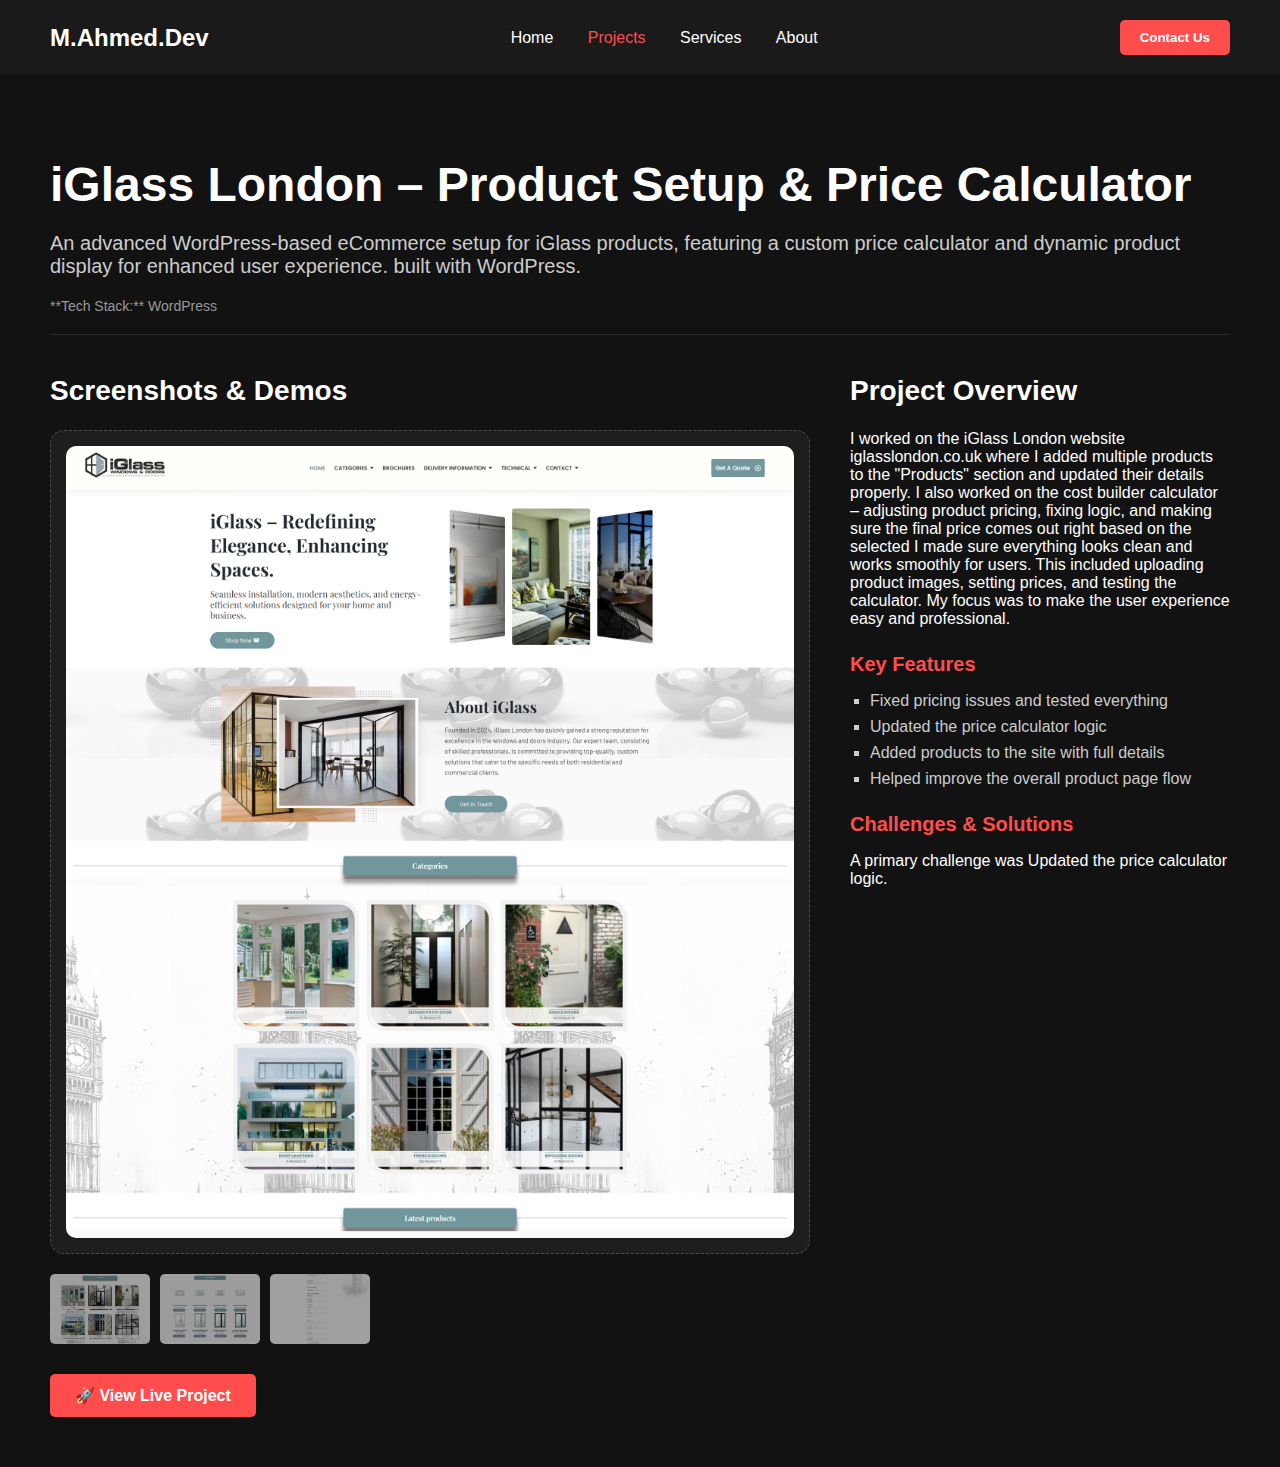
<file: Project1.html>
<!DOCTYPE html>
<html lang="en">
<head>
    <meta charset="UTF-8">
    <meta name="viewport" content="width=device-width, initial-scale=1.0">
    <title>Project View - [Project Name]</title>
    <style>
    /* --------------------------------
 * GLOBAL & THEME STYLES (Matching Portfolio)
 * --------------------------------
*/
body {
    background-color: #121212; /* Dark background */
    color: white; /* Light text */
    font-family: sans-serif;
    margin: 0;
    padding: 0;
}

h1, h2, h3 {
    color: white;
    font-weight: 700;
}

/* --------------------------------
 * HEADER STYLES (Copied from previous example)
 * --------------------------------
*/
.header {
    display: flex;
    justify-content: space-between;
    align-items: center;
    padding: 20px 50px;
    background-color: #1a1a1a; /* Slightly darker header */
}

.header .logo {
    color: white;
    font-weight: 800;
    text-decoration: none;
    font-size: 24px;
}

.nav-links a {
    color: white;
    text-decoration: none;
    margin: 0 15px;
    padding: 5px 0;
    transition: color 0.3s;
}

.nav-links .active,
.nav-links a:hover {
    color: #ff4d4d; /* Use a red/accent color for active/hover */
}

.contact-btn {
    background-color: #ff4d4d; /* Red button background */
    color: white;
    border: none;
    padding: 10px 20px;
    border-radius: 5px;
    cursor: pointer;
    font-weight: bold;
}


/* --------------------------------
 * PROJECT VIEW SPECIFIC STYLES
 * --------------------------------
*/
.project-container {
    padding: 50px;
    max-width: 1200px; /* Limit the width for better readability */
    margin: 0 auto;
}

.project-header {
    margin-bottom: 40px;
    border-bottom: 1px solid rgba(255, 255, 255, 0.1);
    padding-bottom: 20px;
}

.project-title {
    font-size: 48px;
    margin-bottom: 5px;
}

.project-tagline {
    font-size: 20px;
    color: #cccccc;
}

.project-meta span {
    display: block;
    font-size: 14px;
    color: #999999;
    margin-top: 5px;
}

/* --- Content Grid Layout --- */
.project-content-grid {
    display: grid;
    grid-template-columns: 2fr 1fr; /* Image/Gallery is 2 parts, Details is 1 part */
    gap: 40px;
}

/* --- Gallery/Image Styles --- */
.project-gallery h2 {
    font-size: 28px;
    margin-top: 0;
}

.main-image-wrapper {
    /* Using the card styling for the main image wrapper */
    background: rgba(255, 255, 255, 0.05);
    border: 1px dashed rgba(255, 255, 255, 0.2);
    border-radius: 14px;
    padding: 15px;
    margin-bottom: 20px;
}

.main-screenshot {
    width: 100%;
    height: auto;
    display: block;
    border-radius: 10px;
}

.thumbnail-gallery {
    display: flex;
    gap: 10px;
    margin-bottom: 30px;
}

.thumbnail-gallery img {
    width: 100px;
    height: 70px;
    object-fit: cover;
    border-radius: 5px;
    cursor: pointer;
    opacity: 0.6;
    transition: opacity 0.3s;
}

.thumbnail-gallery img:hover {
    opacity: 1;
}

/* --- Detail Section Styles --- */
.project-details h2 {
    font-size: 28px;
    margin-top: 0;
}

.project-details h3 {
    font-size: 20px;
    margin-top: 25px;
    margin-bottom: 10px;
    color: #ff4d4d; /* Use the accent color for sub-headings */
}

.project-details ul {
    list-style-type: square;
    padding-left: 20px;
}

.project-details li {
    margin-bottom: 8px;
    color: #cccccc;
}


/* --- Button Styles --- */
.action-buttons {
    display: flex;
    gap: 20px;
    margin-top: 20px;
}

.live-link-btn, .github-link-btn {
    text-decoration: none;
    padding: 12px 25px;
    border-radius: 5px;
    font-weight: bold;
    transition: background-color 0.3s;
    text-align: center;
}

.live-link-btn {
    background-color: #ff4d4d; /* Primary accent color */
    color: white;
}

.live-link-btn:hover {
    background-color: #e63939;
}

.github-link-btn {
    background-color: rgba(255, 255, 255, 0.05); /* Same as your card background */
    border: 1px solid rgba(255, 255, 255, 0.2);
    color: white;
}

.github-link-btn:hover {
    background-color: rgba(255, 255, 255, 0.1);
}

/* --- Responsive Adjustments --- */
@media (max-width: 900px) {
    .project-content-grid {
        grid-template-columns: 1fr; /* Stack content columns on smaller screens */
    }

    .header, .project-container {
        padding: 20px;
    }
}
    </style>
</head>
<body>

    <header class="header">
        <a href="#" class="logo">M.Ahmed.Dev</a>
        <nav class="nav-links">
            <a href="index2.html#home">Home</a>
            <a href="index2.html#projects" class="active">Projects</a>
            <a href="index2.html#services">Services</a>
            <a href="index2.html#about">About</a>
        </nav>
        <button class="contact-btn" onclick="window.location.href='index2.html#contact';">
  Contact Us
</button>

    </header>

    <main class="project-container">

        <div class="project-header">
            <h1 class="project-title">iGlass London – Product Setup & Price Calculator</h1>
            <p class="project-tagline">An advanced WordPress-based eCommerce setup for iGlass products, featuring a custom price calculator and dynamic product display for enhanced user experience. built with WordPress.</p>
            <div class="project-meta">
                <span>**Tech Stack:** WordPress</span>
            </div>
        </div>

        <div class="project-content-grid">
            
            <section class="project-gallery">
                <h2>Screenshots & Demos</h2>
                <div class="main-image-wrapper">
                    <img src="images/screencapture-iglasslondon-co-uk-2025-08-13-16_37_54.png" alt="Project Main View" class="main-screenshot">
                </div>
                
                <div class="thumbnail-gallery">
                    <img src="images/screencapture-iglasslondon-co-uk-2025-10-10-05_16_05 (1).png" alt="Thumbnail 1">
                    <img src="images/screencapture-iglasslondon-co-uk-2025-10-10-05_16_05.png" alt="Thumbnail 2">
                    <img src="images/screencapture-iglasslondon-co-uk-product-offset-chartwell-green-french-doors-made-to-measure-2025-10-10-05_20_12.png" alt="Thumbnail 3">
                </div>

                <div class="action-buttons">
                    <a href="https://iglasslondon.co.uk/" class="live-link-btn">🚀 View Live Project</a>
                    <!-- <a href="#" class="github-link-btn">🛠️ GitHub Repo (Private)</a> -->
                </div>
            </section>

            <section class="project-details">
                <h2>Project Overview</h2>
                <p>
                   I worked on the iGlass London website iglasslondon.co.uk where I added multiple products to the "Products" section and updated their details properly. I also worked on the cost builder calculator – adjusting product pricing, fixing logic, and making sure the final price comes out right based on the selected I made sure everything looks clean and works smoothly for users. This included uploading product images, setting prices, and testing the calculator. My focus was to make the user experience easy and professional.
                </p>
                
                <h3>Key Features</h3>
                <ul>
                    <li>Fixed pricing issues and tested everything</li>
                    <li>Updated the price calculator logic</li>
                    <li>Added products to the site with full details</li>
                    <li>Helped improve the overall product page flow</li>
                </ul>

                <h3>Challenges & Solutions</h3>
                <p>
                    A primary challenge was Updated the price calculator logic.
                </p>
            </section>
        </div>

    </main>
      <script>
    // Select main image and all thumbnails
    const mainImage = document.querySelector('.main-screenshot');
    const thumbnails = document.querySelectorAll('.thumbnail-gallery img');

    thumbnails.forEach(thumbnail => {
        thumbnail.addEventListener('click', () => {
            // Change the main image src to the clicked thumbnail's src
            mainImage.src = thumbnail.src;

            // Optional: add active style to show which one is selected
            thumbnails.forEach(img => img.style.opacity = '0.6');
            thumbnail.style.opacity = '1';
        });
    });
</script>
</body>
</html>
</file>
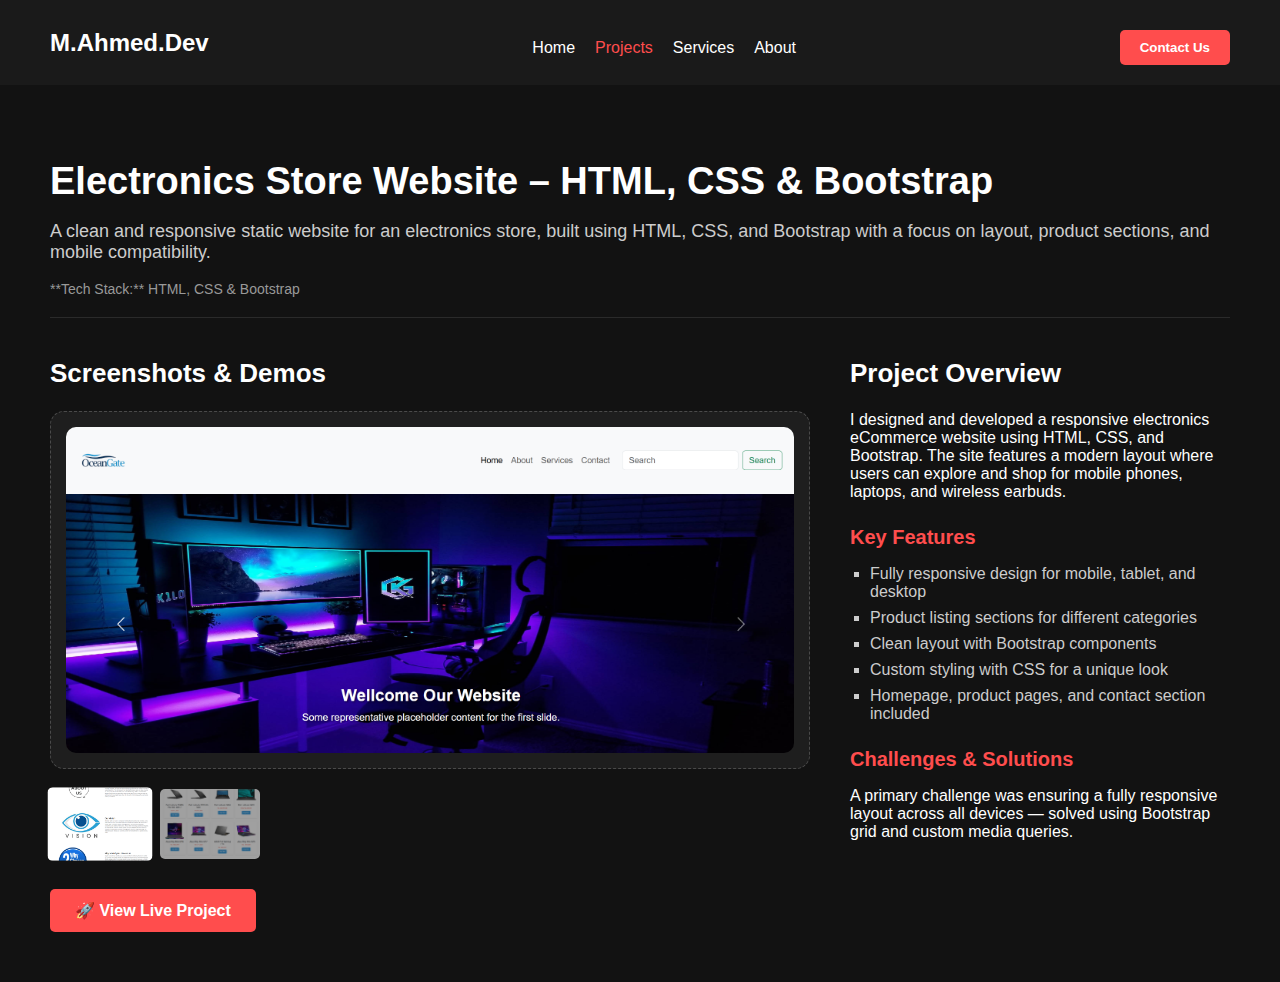
<file: project3.html>
<!DOCTYPE html>
<html lang="en">
<head>
  <meta charset="UTF-8" />
  <meta name="viewport" content="width=device-width, initial-scale=1.0" />
  <title>Project View - Electronics Store Website</title>
  <style>
    /* --------------------------------
     * GLOBAL STYLES
     * -------------------------------- */
    body {
      background-color: #121212;
      color: white;
      font-family: sans-serif;
      margin: 0;
      padding: 0;
    }

    h1,
    h2,
    h3 {
      color: white;
      font-weight: 700;
    }

    /* --------------------------------
     * HEADER
     * -------------------------------- */
    .header {
      display: flex;
      justify-content: space-between;
      align-items: center;
      padding: 20px 50px;
      background-color: #1a1a1a;
      flex-wrap: wrap;
    }

    .header .logo {
      color: white;
      font-weight: 800;
      text-decoration: none;
      font-size: 24px;
    }

    .nav-links {
      display: flex;
      flex-wrap: wrap;
      justify-content: center;
      align-items: center;
      margin-top: 10px;
    }

    .nav-links a {
      color: white;
      text-decoration: none;
      margin: 0 10px;
      padding: 5px 0;
      transition: color 0.3s;
      font-size: 16px;
    }

    .nav-links .active,
    .nav-links a:hover {
      color: #ff4d4d;
    }

    .contact-btn {
      background-color: #ff4d4d;
      color: white;
      border: none;
      padding: 10px 20px;
      border-radius: 5px;
      cursor: pointer;
      font-weight: bold;
      margin-top: 10px;
    }

    /* --------------------------------
     * PROJECT VIEW STYLES
     * -------------------------------- */
    .project-container {
      padding: 50px;
      max-width: 1200px;
      margin: 0 auto;
    }

    .project-header {
      margin-bottom: 40px;
      border-bottom: 1px solid rgba(255, 255, 255, 0.1);
      padding-bottom: 20px;
    }

    .project-title {
      font-size: 38px;
      margin-bottom: 5px;
    }

    .project-tagline {
      font-size: 18px;
      color: #cccccc;
    }

    .project-meta span {
      display: block;
      font-size: 14px;
      color: #999999;
      margin-top: 5px;
    }

    /* --- Content Grid Layout --- */
    .project-content-grid {
      display: grid;
      grid-template-columns: 2fr 1fr;
      gap: 40px;
    }

    /* --- Gallery/Image Styles --- */
    .project-gallery h2 {
      font-size: 26px;
      margin-top: 0;
    }

    .main-image-wrapper {
      background: rgba(255, 255, 255, 0.05);
      border: 1px dashed rgba(255, 255, 255, 0.2);
      border-radius: 14px;
      padding: 15px;
      margin-bottom: 20px;
    }

    .main-screenshot {
      width: 100%;
      height: auto;
      display: block;
      border-radius: 10px;
      transition: opacity 0.3s ease;
    }

    .thumbnail-gallery {
      display: flex;
      gap: 10px;
      margin-bottom: 30px;
      flex-wrap: wrap;
    }

    .thumbnail-gallery img {
      width: 100px;
      height: 70px;
      object-fit: cover;
      border-radius: 5px;
      cursor: pointer;
      opacity: 0.6;
      transition: opacity 0.3s, transform 0.2s;
    }

    .thumbnail-gallery img.active {
      opacity: 1;
      transform: scale(1.05);
    }

    /* --- Detail Section Styles --- */
    .project-details h2 {
      font-size: 26px;
      margin-top: 0;
    }

    .project-details h3 {
      font-size: 20px;
      margin-top: 25px;
      margin-bottom: 10px;
      color: #ff4d4d;
    }

    .project-details ul {
      list-style-type: square;
      padding-left: 20px;
    }

    .project-details li {
      margin-bottom: 8px;
      color: #cccccc;
    }

    /* --- Button Styles --- */
    .action-buttons {
      display: flex;
      gap: 20px;
      flex-wrap: wrap;
      margin-top: 20px;
    }

    .live-link-btn,
    .github-link-btn {
      text-decoration: none;
      padding: 12px 25px;
      border-radius: 5px;
      font-weight: bold;
      transition: background-color 0.3s;
      text-align: center;
    }

    .live-link-btn {
      background-color: #ff4d4d;
      color: white;
    }

    .live-link-btn:hover {
      background-color: #e63939;
    }

    .github-link-btn {
      background-color: rgba(255, 255, 255, 0.05);
      border: 1px solid rgba(255, 255, 255, 0.2);
      color: white;
    }

    .github-link-btn:hover {
      background-color: rgba(255, 255, 255, 0.1);
    }

    /* --------------------------------
     * RESPONSIVE DESIGN
     * -------------------------------- */
    @media (max-width: 1024px) {
      .project-content-grid {
        grid-template-columns: 1fr;
        gap: 30px;
      }

      .project-title {
        font-size: 32px;
      }

      .project-tagline {
        font-size: 17px;
      }

      .header {
        padding: 15px 20px;
      }

      .contact-btn {
        margin-top: 10px;
      }
    }

    @media (max-width: 768px) {
      .project-container {
        padding: 25px;
      }

      .main-image-wrapper {
        padding: 10px;
      }

      .thumbnail-gallery img {
        width: 85px;
        height: 60px;
      }

      .nav-links a {
        font-size: 15px;
        margin: 5px;
      }

      .project-title {
        font-size: 28px;
      }
    }

    @media (max-width: 480px) {
      .header {
        flex-direction: column;
        align-items: flex-start;
      }

      .nav-links {
        flex-direction: column;
        align-items: flex-start;
      }

      .thumbnail-gallery {
        justify-content: center;
      }

      .thumbnail-gallery img {
        width: 80px;
        height: 55px;
      }

      .live-link-btn {
        width: 100%;
        text-align: center;
      }
    }
  </style>
</head>
<body>
  <header class="header">
    <a href="#" class="logo">M.Ahmed.Dev</a>
    <nav class="nav-links">
      <a href="index.html#home">Home</a>
      <a href="index.html#projects" class="active">Projects</a>
      <a href="index.html#services">Services</a>
      <a href="index.html#about">About</a>
    </nav>
        <button class="contact-btn" onclick="window.location.href='index2.html#contact';">
  Contact Us
</button>
  </header>

  <main class="project-container">
    <div class="project-header">
      <h1 class="project-title">Electronics Store Website – HTML, CSS & Bootstrap</h1>
      <p class="project-tagline">
        A clean and responsive static website for an electronics store, built
        using HTML, CSS, and Bootstrap with a focus on layout, product sections,
        and mobile compatibility.
      </p>
      <div class="project-meta">
        <span>**Tech Stack:** HTML, CSS & Bootstrap</span>
      </div>
    </div>

    <div class="project-content-grid">
      <section class="project-gallery">
        <h2>Screenshots & Demos</h2>
        <div class="main-image-wrapper">
          <img
            src="images/Screenshot 2025-07-16 134849.png"
            alt="Project Main View"
            class="main-screenshot"
          />
        </div>

        <div class="thumbnail-gallery">
          <img
            src="images/Screenshot 2025-07-16 004808.png"
            alt="Thumbnail 1"
            class="active"
          />
          <img
            src="images/Screenshot 2025-07-16 134140.png"
            alt="Thumbnail 2"
          />
          <!-- <img
            src="images/screencapture-iglasslondon-co-uk-product-offset-chartwell-green-french-doors-made-to-measure-2025-10-10-05_20_12.png"
            alt="Thumbnail 3"
          /> -->
        </div>

        <div class="action-buttons">
          <a href="" class="live-link-btn"
            >🚀 View Live Project</a
          >
        </div>
      </section>

      <section class="project-details">
        <h2>Project Overview</h2>
        <p>
          I designed and developed a responsive electronics eCommerce website
          using HTML, CSS, and Bootstrap. The site features a modern layout
          where users can explore and shop for mobile phones, laptops, and
          wireless earbuds.
        </p>

        <h3>Key Features</h3>
        <ul>
          <li>Fully responsive design for mobile, tablet, and desktop</li>
          <li>Product listing sections for different categories</li>
          <li>Clean layout with Bootstrap components</li>
          <li>Custom styling with CSS for a unique look</li>
          <li>Homepage, product pages, and contact section included</li>
        </ul>

        <h3>Challenges & Solutions</h3>
        <p>
          A primary challenge was ensuring a fully responsive layout across all
          devices — solved using Bootstrap grid and custom media queries.
        </p>
      </section>
    </div>
  </main>

  <script>
    const mainImage = document.querySelector(".main-screenshot");
    const thumbnails = document.querySelectorAll(".thumbnail-gallery img");

    thumbnails.forEach((thumbnail) => {
      thumbnail.addEventListener("click", () => {
        mainImage.style.opacity = "0";
        setTimeout(() => {
          mainImage.src = thumbnail.src;
          mainImage.style.opacity = "1";
        }, 200);

        thumbnails.forEach((img) => img.classList.remove("active"));
        thumbnail.classList.add("active");
      });
    });
  </script>
</body>
</html>
</file>
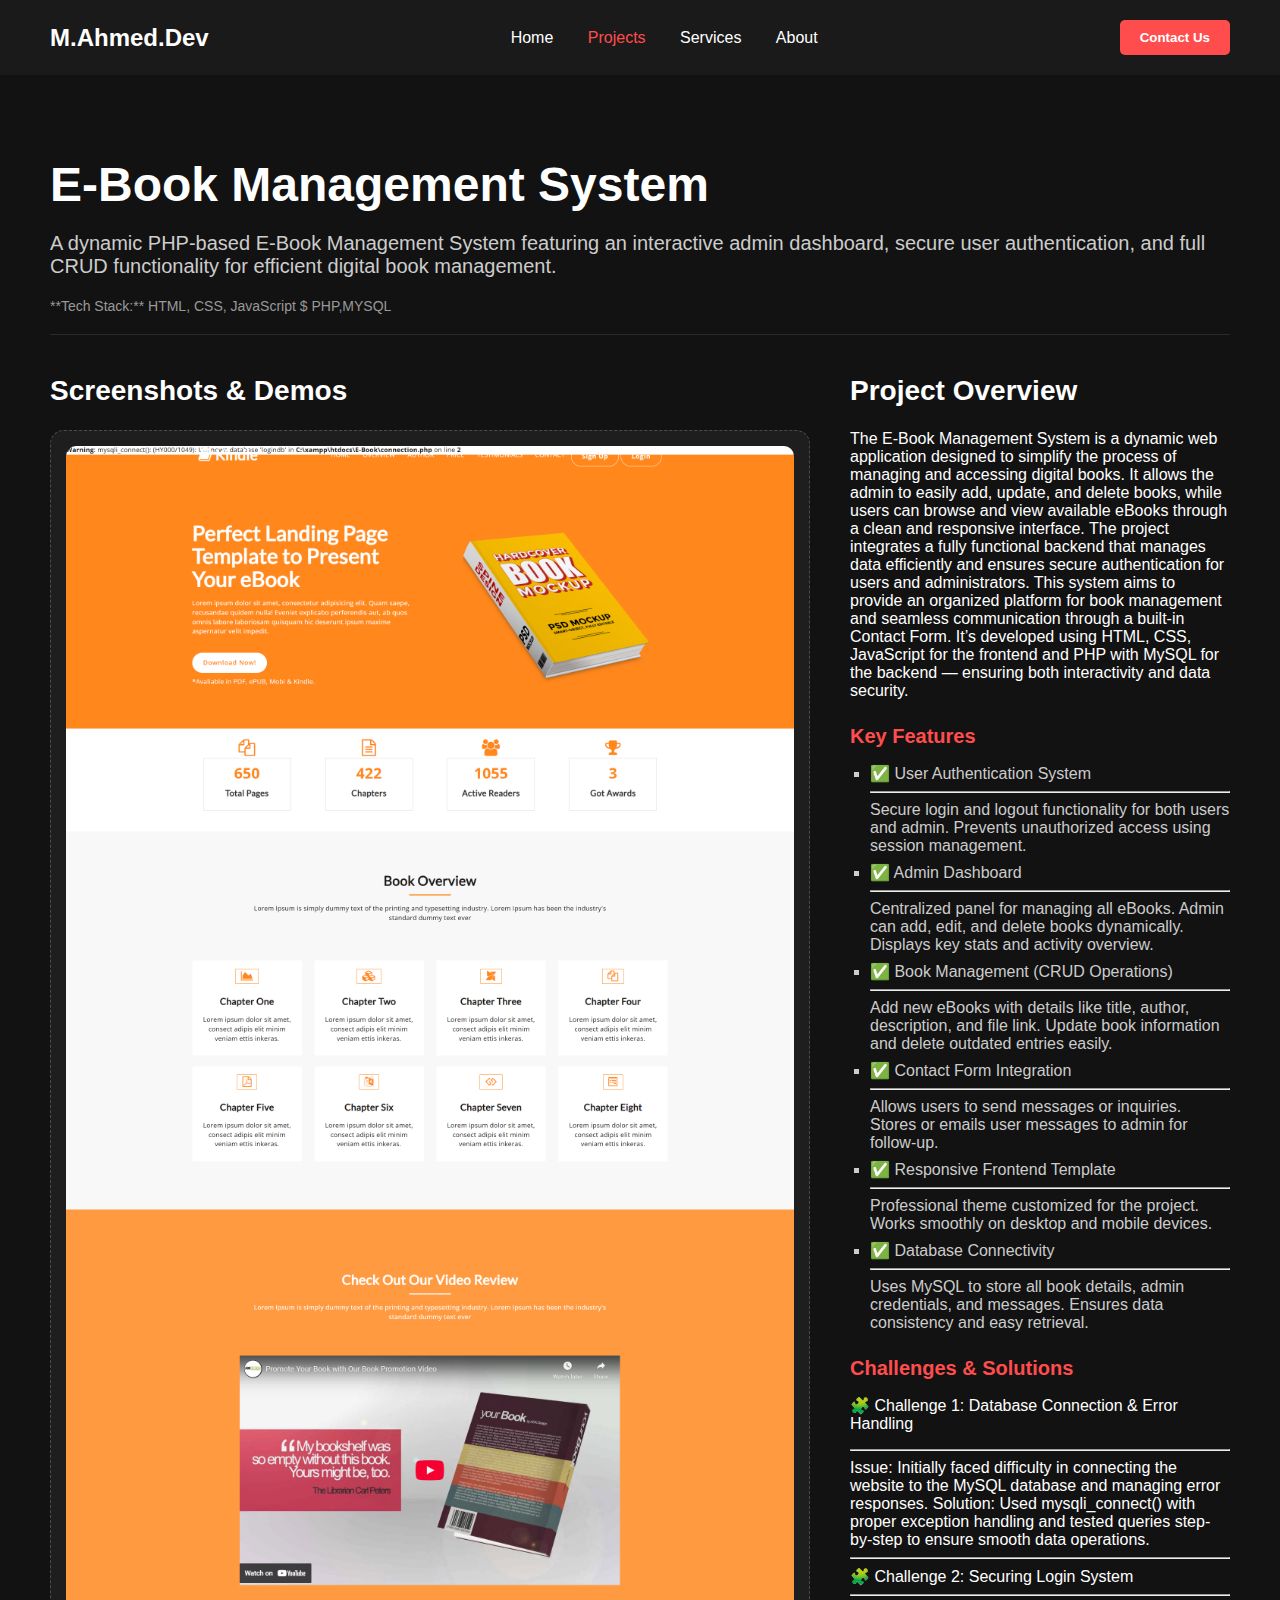
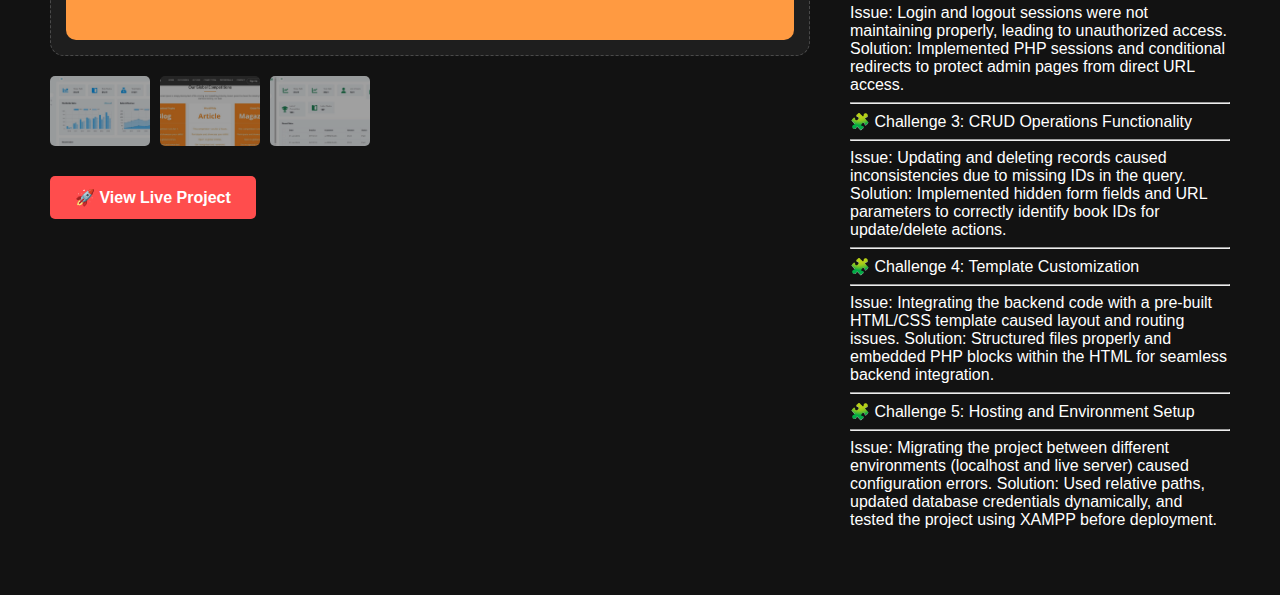
<file: project4.html>
<!DOCTYPE html>
<html lang="en">
<head>
    <meta charset="UTF-8">
    <meta name="viewport" content="width=device-width, initial-scale=1.0">
    <title>Project View - [Project Name]</title>
    <style>
    /* --------------------------------
 * GLOBAL & THEME STYLES (Matching Portfolio)
 * --------------------------------
*/
body {
    background-color: #121212; /* Dark background */
    color: white; /* Light text */
    font-family: sans-serif;
    margin: 0;
    padding: 0;
}

h1, h2, h3 {
    color: white;
    font-weight: 700;
}

/* --------------------------------
 * HEADER STYLES (Copied from previous example)
 * --------------------------------
*/
.header {
    display: flex;
    justify-content: space-between;
    align-items: center;
    padding: 20px 50px;
    background-color: #1a1a1a; /* Slightly darker header */
}

.header .logo {
    color: white;
    font-weight: 800;
    text-decoration: none;
    font-size: 24px;
}

.nav-links a {
    color: white;
    text-decoration: none;
    margin: 0 15px;
    padding: 5px 0;
    transition: color 0.3s;
}

.nav-links .active,
.nav-links a:hover {
    color: #ff4d4d; /* Use a red/accent color for active/hover */
}

.contact-btn {
    background-color: #ff4d4d; /* Red button background */
    color: white;
    border: none;
    padding: 10px 20px;
    border-radius: 5px;
    cursor: pointer;
    font-weight: bold;
}


/* --------------------------------
 * PROJECT VIEW SPECIFIC STYLES
 * --------------------------------
*/
.project-container {
    padding: 50px;
    max-width: 1200px; /* Limit the width for better readability */
    margin: 0 auto;
}

.project-header {
    margin-bottom: 40px;
    border-bottom: 1px solid rgba(255, 255, 255, 0.1);
    padding-bottom: 20px;
}

.project-title {
    font-size: 48px;
    margin-bottom: 5px;
}

.project-tagline {
    font-size: 20px;
    color: #cccccc;
}

.project-meta span {
    display: block;
    font-size: 14px;
    color: #999999;
    margin-top: 5px;
}

/* --- Content Grid Layout --- */
.project-content-grid {
    display: grid;
    grid-template-columns: 2fr 1fr; /* Image/Gallery is 2 parts, Details is 1 part */
    gap: 40px;
}

/* --- Gallery/Image Styles --- */
.project-gallery h2 {
    font-size: 28px;
    margin-top: 0;
}

.main-image-wrapper {
    /* Using the card styling for the main image wrapper */
    background: rgba(255, 255, 255, 0.05);
    border: 1px dashed rgba(255, 255, 255, 0.2);
    border-radius: 14px;
    padding: 15px;
    margin-bottom: 20px;
}

.main-screenshot {
    width: 100%;
    height: auto;
    display: block;
    border-radius: 10px;
}

.thumbnail-gallery {
    display: flex;
    gap: 10px;
    margin-bottom: 30px;
}

.thumbnail-gallery img {
    width: 100px;
    height: 70px;
    object-fit: cover;
    border-radius: 5px;
    cursor: pointer;
    opacity: 0.6;
    transition: opacity 0.3s;
}

.thumbnail-gallery img:hover {
    opacity: 1;
}

/* --- Detail Section Styles --- */
.project-details h2 {
    font-size: 28px;
    margin-top: 0;
}

.project-details h3 {
    font-size: 20px;
    margin-top: 25px;
    margin-bottom: 10px;
    color: #ff4d4d; /* Use the accent color for sub-headings */
}

.project-details ul {
    list-style-type: square;
    padding-left: 20px;
}

.project-details li {
    margin-bottom: 8px;
    color: #cccccc;
}


/* --- Button Styles --- */
.action-buttons {
    display: flex;
    gap: 20px;
    margin-top: 20px;
}

.live-link-btn, .github-link-btn {
    text-decoration: none;
    padding: 12px 25px;
    border-radius: 5px;
    font-weight: bold;
    transition: background-color 0.3s;
    text-align: center;
}

.live-link-btn {
    background-color: #ff4d4d; /* Primary accent color */
    color: white;
}

.live-link-btn:hover {
    background-color: #e63939;
}

.github-link-btn {
    background-color: rgba(255, 255, 255, 0.05); /* Same as your card background */
    border: 1px solid rgba(255, 255, 255, 0.2);
    color: white;
}

.github-link-btn:hover {
    background-color: rgba(255, 255, 255, 0.1);
}

/* --- Responsive Adjustments --- */
@media (max-width: 900px) {
    .project-content-grid {
        grid-template-columns: 1fr; /* Stack content columns on smaller screens */
    }

    .header, .project-container {
        padding: 20px;
    }
}
    </style>
</head>
<body>

    <header class="header">
        <a href="#" class="logo">M.Ahmed.Dev</a>
        <nav class="nav-links">
            <a href="index2.html#home">Home</a>
            <a href="index2.html#projects" class="active">Projects</a>
            <a href="index2.html#services">Services</a>
            <a href="index2.html#about">About</a>
        </nav>
            <button class="contact-btn" onclick="window.location.href='index2.html#contact';">
  Contact Us
</button>
    </header>

    <main class="project-container">

        <div class="project-header">
            <h1 class="project-title">E-Book Management System</h1>
            <p class="project-tagline">A dynamic PHP-based E-Book Management System featuring an interactive admin dashboard, secure user authentication, and full CRUD functionality for efficient digital book management.</p>
            <div class="project-meta">
                <span>**Tech Stack:** HTML, CSS, JavaScript $ PHP,MYSQL</span>
            </div>
        </div>

        <div class="project-content-grid">
            
            <section class="project-gallery">
                <h2>Screenshots & Demos</h2>
                <div class="main-image-wrapper">
                    <img src="images/screencapture-localhost-E-book-2025-08-13-17_19_55.png" alt="Project Main View" class="main-screenshot">
                </div>
                
                <div class="thumbnail-gallery">
                    <img src="images/45c26cd2-42ce-49e4-913a-ccd08b6a1f65.jpeg" alt="Thumbnail 1">
                    <img src="images/21e07b0f-fec1-4e84-98cc-ebe86eb483b3.jpeg" alt="Thumbnail 2">
                    <img src="images/7f9d4ca3-731c-4542-a700-db0a438bace1.jpeg" alt="Thumbnail 3">
                </div>

                <div class="action-buttons">
                    <a href="" class="live-link-btn">🚀 View Live Project</a>
                    <!-- <a href="#" class="github-link-btn">🛠️ GitHub Repo (Private)</a> -->
                </div>
            </section>

            <section class="project-details">
                <h2>Project Overview</h2>
                <p>
                   The E-Book Management System is a dynamic web application designed to simplify the process of managing and accessing digital books.
It allows the admin to easily add, update, and delete books, while users can browse and view available eBooks through a clean and responsive interface.
The project integrates a fully functional backend that manages data efficiently and ensures secure authentication for users and administrators.

This system aims to provide an organized platform for book management and seamless communication through a built-in Contact Form.
It’s developed using HTML, CSS, JavaScript for the frontend and PHP with MySQL for the backend — ensuring both interactivity and data security.
                </p>
                
                <h3>Key Features</h3>
                <ul>
                    <li>✅ User Authentication System
                        <br><hr>

Secure login and logout functionality for both users and admin.

Prevents unauthorized access using session management.</li>
                    <li>✅ Admin Dashboard
                        <br><hr>

Centralized panel for managing all eBooks.

Admin can add, edit, and delete books dynamically.

Displays key stats and activity overview.</li>

<li>✅ Book Management (CRUD Operations)
                        <br><hr>

Add new eBooks with details like title, author, description, and file link.

Update book information and delete outdated entries easily.</li>

<li>✅ Contact Form Integration
                        <br><hr>

Allows users to send messages or inquiries.

Stores or emails user messages to admin for follow-up.</li>

<li>✅ Responsive Frontend Template
                        <br><hr>

Professional theme customized for the project.

Works smoothly on desktop and mobile devices.</li>


<li>✅ Database Connectivity
                        <br><hr>

Uses MySQL to store all book details, admin credentials, and messages.

Ensures data consistency and easy retrieval.</li>


                </ul>

                <h3>Challenges & Solutions</h3>
                <p>
                   🧩 Challenge 1: Database Connection & Error Handling
                   <br><hr>

Issue: Initially faced difficulty in connecting the website to the MySQL database and managing error responses.

Solution: Used mysqli_connect() with proper exception handling and tested queries step-by-step to ensure smooth data operations.
<br>
<hr>
🧩 Challenge 2: Securing Login System
<br><hr>

Issue: Login and logout sessions were not maintaining properly, leading to unauthorized access.

Solution: Implemented PHP sessions and conditional redirects to protect admin pages from direct URL access.
<br>
<hr>
🧩 Challenge 3: CRUD Operations Functionality
<br><hr>

Issue: Updating and deleting records caused inconsistencies due to missing IDs in the query.

Solution: Implemented hidden form fields and URL parameters to correctly identify book IDs for update/delete actions.
<br>
<hr>
🧩 Challenge 4: Template Customization
<br><hr>

Issue: Integrating the backend code with a pre-built HTML/CSS template caused layout and routing issues.

Solution: Structured files properly and embedded PHP blocks within the HTML for seamless backend integration.
<br>
<hr>
🧩 Challenge 5: Hosting and Environment Setup
<br><hr>

Issue: Migrating the project between different environments (localhost and live server) caused configuration errors.

Solution: Used relative paths, updated database credentials dynamically, and tested the project using XAMPP before deployment.
                </p>
            </section>
        </div>

    </main>
      <script>
    // Select main image and all thumbnails
    const mainImage = document.querySelector('.main-screenshot');
    const thumbnails = document.querySelectorAll('.thumbnail-gallery img');

    thumbnails.forEach(thumbnail => {
        thumbnail.addEventListener('click', () => {
            // Change the main image src to the clicked thumbnail's src
            mainImage.src = thumbnail.src;

            // Optional: add active style to show which one is selected
            thumbnails.forEach(img => img.style.opacity = '0.6');
            thumbnail.style.opacity = '1';
        });
    });
</script>
</body>
</html>
</file>
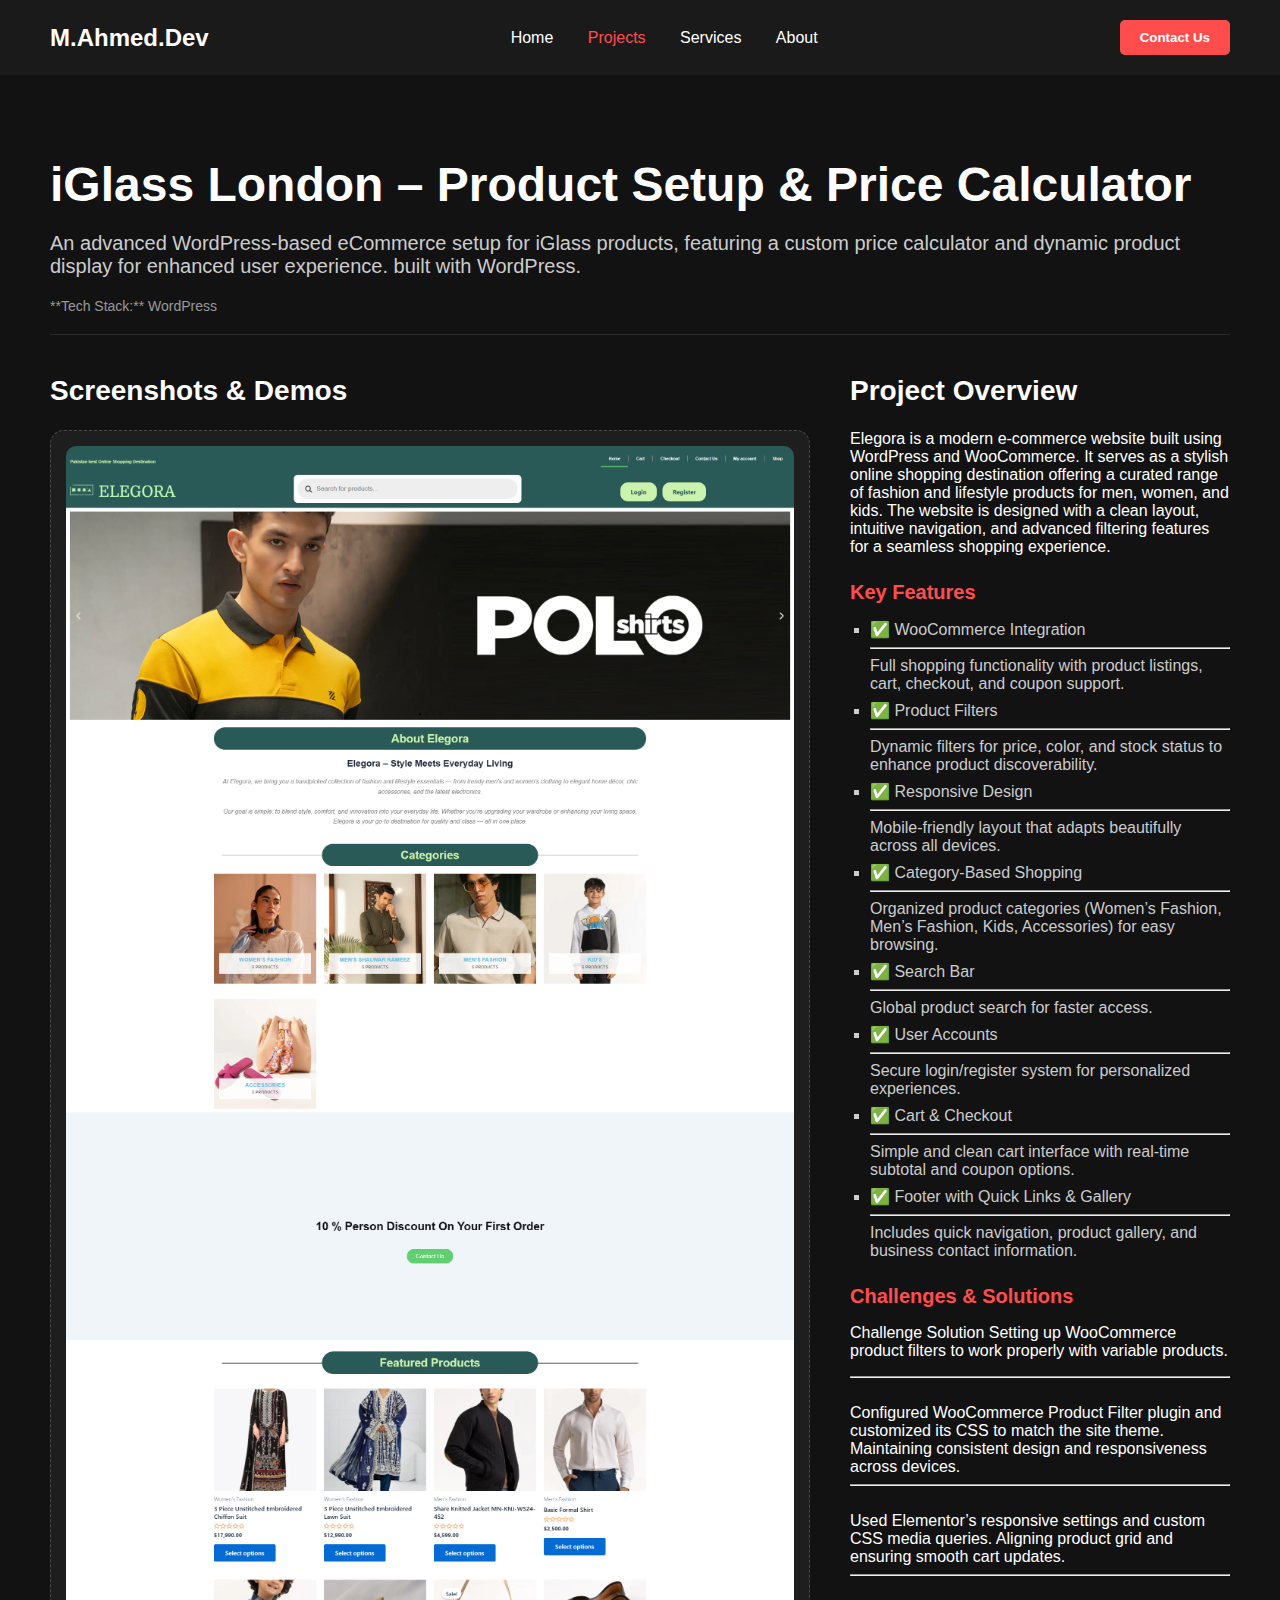
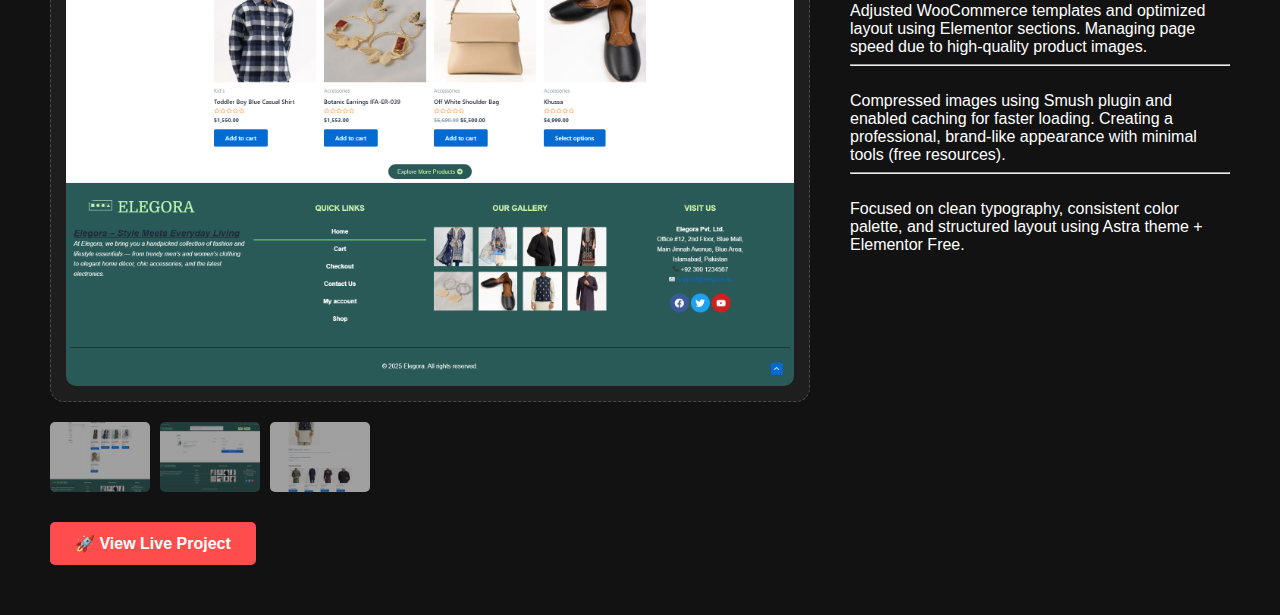
<file: project5.html>
<!DOCTYPE html>
<html lang="en">
<head>
    <meta charset="UTF-8">
    <meta name="viewport" content="width=device-width, initial-scale=1.0">
    <title>Project View - [Project Name]</title>
    <style>
    /* --------------------------------
 * GLOBAL & THEME STYLES (Matching Portfolio)
 * --------------------------------
*/
body {
    background-color: #121212; /* Dark background */
    color: white; /* Light text */
    font-family: sans-serif;
    margin: 0;
    padding: 0;
}

h1, h2, h3 {
    color: white;
    font-weight: 700;
}

/* --------------------------------
 * HEADER STYLES (Copied from previous example)
 * --------------------------------
*/
.header {
    display: flex;
    justify-content: space-between;
    align-items: center;
    padding: 20px 50px;
    background-color: #1a1a1a; /* Slightly darker header */
}

.header .logo {
    color: white;
    font-weight: 800;
    text-decoration: none;
    font-size: 24px;
}

.nav-links a {
    color: white;
    text-decoration: none;
    margin: 0 15px;
    padding: 5px 0;
    transition: color 0.3s;
}

.nav-links .active,
.nav-links a:hover {
    color: #ff4d4d; /* Use a red/accent color for active/hover */
}

.contact-btn {
    background-color: #ff4d4d; /* Red button background */
    color: white;
    border: none;
    padding: 10px 20px;
    border-radius: 5px;
    cursor: pointer;
    font-weight: bold;
}


/* --------------------------------
 * PROJECT VIEW SPECIFIC STYLES
 * --------------------------------
*/
.project-container {
    padding: 50px;
    max-width: 1200px; /* Limit the width for better readability */
    margin: 0 auto;
}

.project-header {
    margin-bottom: 40px;
    border-bottom: 1px solid rgba(255, 255, 255, 0.1);
    padding-bottom: 20px;
}

.project-title {
    font-size: 48px;
    margin-bottom: 5px;
}

.project-tagline {
    font-size: 20px;
    color: #cccccc;
}

.project-meta span {
    display: block;
    font-size: 14px;
    color: #999999;
    margin-top: 5px;
}

/* --- Content Grid Layout --- */
.project-content-grid {
    display: grid;
    grid-template-columns: 2fr 1fr; /* Image/Gallery is 2 parts, Details is 1 part */
    gap: 40px;
}

/* --- Gallery/Image Styles --- */
.project-gallery h2 {
    font-size: 28px;
    margin-top: 0;
}

.main-image-wrapper {
    /* Using the card styling for the main image wrapper */
    background: rgba(255, 255, 255, 0.05);
    border: 1px dashed rgba(255, 255, 255, 0.2);
    border-radius: 14px;
    padding: 15px;
    margin-bottom: 20px;
}

.main-screenshot {
    width: 100%;
    height: auto;
    display: block;
    border-radius: 10px;
}

.thumbnail-gallery {
    display: flex;
    gap: 10px;
    margin-bottom: 30px;
}

.thumbnail-gallery img {
    width: 100px;
    height: 70px;
    object-fit: cover;
    border-radius: 5px;
    cursor: pointer;
    opacity: 0.6;
    transition: opacity 0.3s;
}

.thumbnail-gallery img:hover {
    opacity: 1;
}

/* --- Detail Section Styles --- */
.project-details h2 {
    font-size: 28px;
    margin-top: 0;
}

.project-details h3 {
    font-size: 20px;
    margin-top: 25px;
    margin-bottom: 10px;
    color: #ff4d4d; /* Use the accent color for sub-headings */
}

.project-details ul {
    list-style-type: square;
    padding-left: 20px;
}

.project-details li {
    margin-bottom: 8px;
    color: #cccccc;
}


/* --- Button Styles --- */
.action-buttons {
    display: flex;
    gap: 20px;
    margin-top: 20px;
}

.live-link-btn, .github-link-btn {
    text-decoration: none;
    padding: 12px 25px;
    border-radius: 5px;
    font-weight: bold;
    transition: background-color 0.3s;
    text-align: center;
}

.live-link-btn {
    background-color: #ff4d4d; /* Primary accent color */
    color: white;
}

.live-link-btn:hover {
    background-color: #e63939;
}

.github-link-btn {
    background-color: rgba(255, 255, 255, 0.05); /* Same as your card background */
    border: 1px solid rgba(255, 255, 255, 0.2);
    color: white;
}

.github-link-btn:hover {
    background-color: rgba(255, 255, 255, 0.1);
}

/* --- Responsive Adjustments --- */
@media (max-width: 900px) {
    .project-content-grid {
        grid-template-columns: 1fr; /* Stack content columns on smaller screens */
    }

    .header, .project-container {
        padding: 20px;
    }
}
    </style>
</head>
<body>

    <header class="header">
        <a href="#" class="logo">M.Ahmed.Dev</a>
        <nav class="nav-links">
            <a href="index.html#home">Home</a>
            <a href="index.html#projects" class="active">Projects</a>
            <a href="index.html#services">Services</a>
            <a href="index.html#about">About</a>
        </nav>
           <button class="contact-btn" onclick="window.location.href='index.html#contact';">
  Contact Us
</button>
    </header>

    <main class="project-container">

        <div class="project-header">
            <h1 class="project-title">iGlass London – Product Setup & Price Calculator</h1>
            <p class="project-tagline">An advanced WordPress-based eCommerce setup for iGlass products, featuring a custom price calculator and dynamic product display for enhanced user experience. built with WordPress.</p>
            <div class="project-meta">
                <span>**Tech Stack:** WordPress</span>
            </div>
        </div>

        <div class="project-content-grid">
            
            <section class="project-gallery">
                <h2>Screenshots & Demos</h2>
                <div class="main-image-wrapper">
                    <img src="images/screencapture-localhost-wordpress-2025-10-15-09_46_15.png" alt="Project Main View" class="main-screenshot">
                </div>
                
                <div class="thumbnail-gallery">
                    <img src="images/screencapture-localhost-wordpress-product-category-womens-fashion-2025-10-15-09_52_54.png" alt="Thumbnail 1">
                    <img src="images/screencapture-localhost-wordpress-cart-2025-10-15-09_52_02.png" alt="Thumbnail 2">
                    <img src="images/screencapture-localhost-wordpress-product-embroidered-waist-coat-2025-10-15-09_53_29.png" alt="Thumbnail 3">
                </div>

                <div class="action-buttons">
                    <a href="" class="live-link-btn">🚀 View Live Project</a>
                    <!-- <a href="#" class="github-link-btn">🛠️ GitHub Repo (Private)</a> -->
                </div>
            </section>

            <section class="project-details">
                <h2>Project Overview</h2>
                <p>
                   Elegora is a modern e-commerce website built using WordPress and WooCommerce. It serves as a stylish online shopping destination offering a curated range of fashion and lifestyle products for men, women, and kids. The website is designed with a clean layout, intuitive navigation, and advanced filtering features for a seamless shopping experience.
                </p>
                
                <h3>Key Features</h3>
                <ul>
                    <li>✅ WooCommerce Integration
                        <br><hr>
Full shopping functionality with product listings, cart, checkout, and coupon support.</li>
                    <li>✅ Product Filters
                        <br><hr>

Dynamic filters for price, color, and stock status to enhance product discoverability.</li>

<li>✅ Responsive Design
                        <br><hr>

Mobile-friendly layout that adapts beautifully across all devices.</li>

<li>✅ Category-Based Shopping
                        <br><hr>

Organized product categories (Women’s Fashion, Men’s Fashion, Kids, Accessories) for easy browsing.</li>

<li>✅ Search Bar
                        <br><hr>

Global product search for faster access.</li>


<li>✅ User Accounts
                        <br><hr>

Secure login/register system for personalized experiences.</li>

<li>✅ Cart & Checkout
                        <br><hr>

Simple and clean cart interface with real-time subtotal and coupon options.</li>

<li>✅ Footer with Quick Links & Gallery
                        <br><hr>

Includes quick navigation, product gallery, and business contact information.</li>


                </ul>

                <h3>Challenges & Solutions</h3>
                <p>
                    Challenge	                                                                  Solution
Setting up WooCommerce product filters to work properly with variable products. <hr><br>	Configured WooCommerce Product Filter plugin and customized its CSS to match the site theme.
Maintaining consistent design and responsiveness across devices.	<hr><br>                Used Elementor’s responsive settings and custom CSS media queries.
Aligning product grid and ensuring smooth cart updates.        <hr><br>                 	Adjusted WooCommerce templates and optimized layout using Elementor sections.
Managing page speed due to high-quality product images.	     <hr><br>                       Compressed images using Smush plugin and enabled caching for faster loading.
Creating a professional, brand-like appearance with minimal tools (free resources).<hr><br>	Focused on clean typography, consistent color palette, and structured layout using Astra theme + Elementor Free.
                </p>
            </section>
        </div>

    </main>
      <script>
    // Select main image and all thumbnails
    const mainImage = document.querySelector('.main-screenshot');
    const thumbnails = document.querySelectorAll('.thumbnail-gallery img');

    thumbnails.forEach(thumbnail => {
        thumbnail.addEventListener('click', () => {
            // Change the main image src to the clicked thumbnail's src
            mainImage.src = thumbnail.src;

            // Optional: add active style to show which one is selected
            thumbnails.forEach(img => img.style.opacity = '0.6');
            thumbnail.style.opacity = '1';
        });
    });
</script>
</body>

</html>
</file>
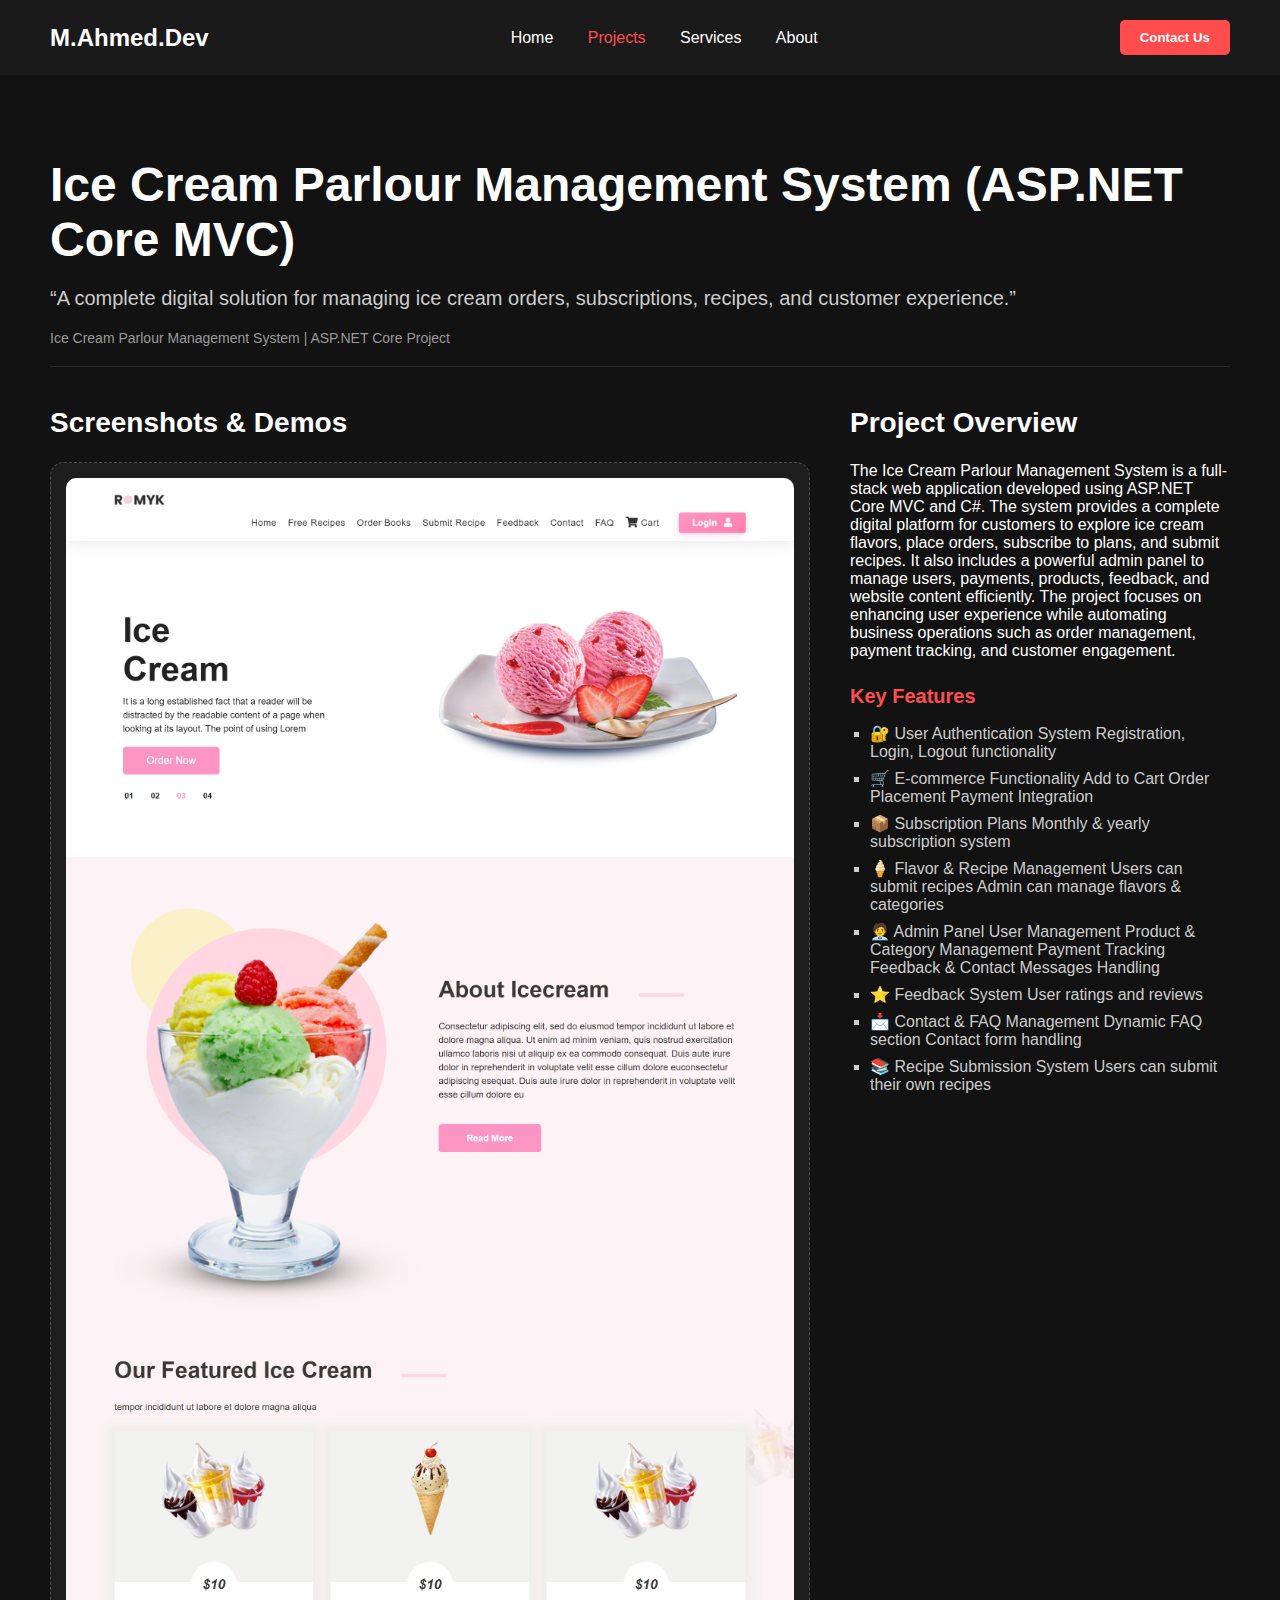
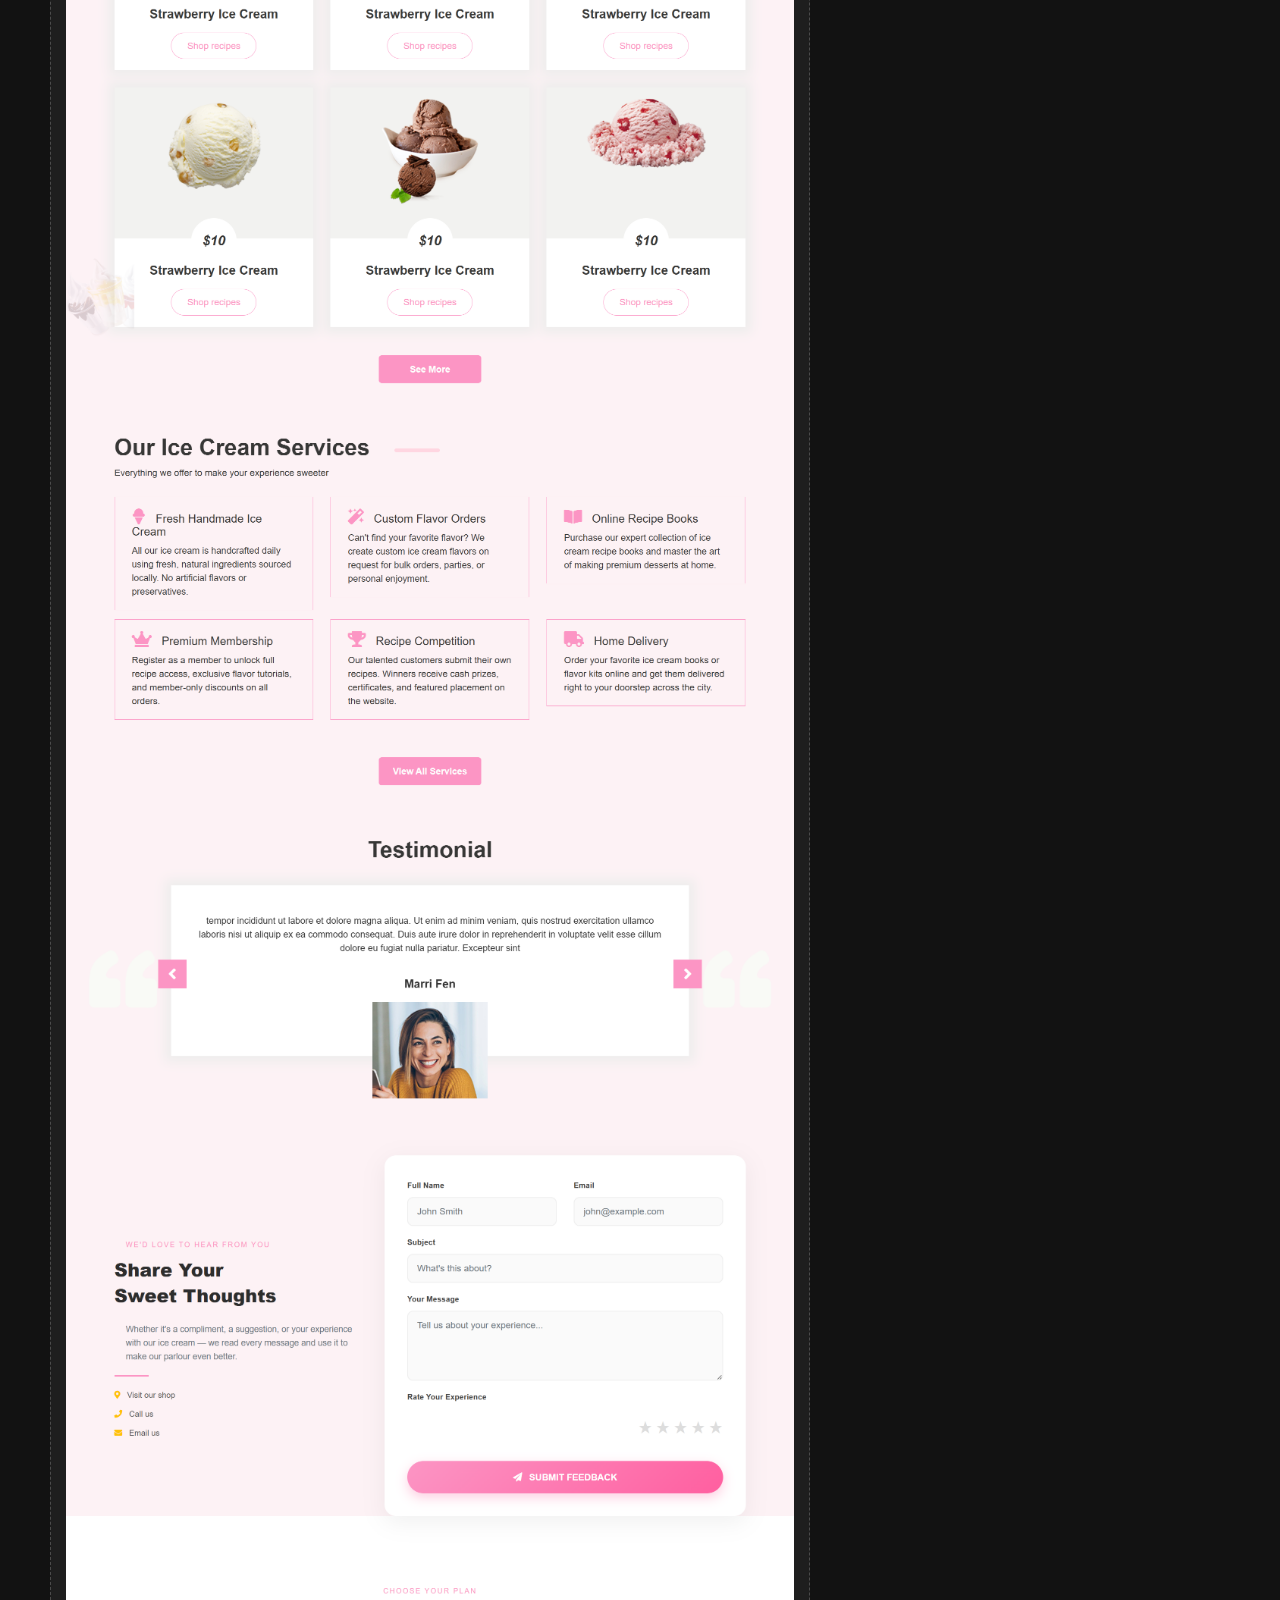
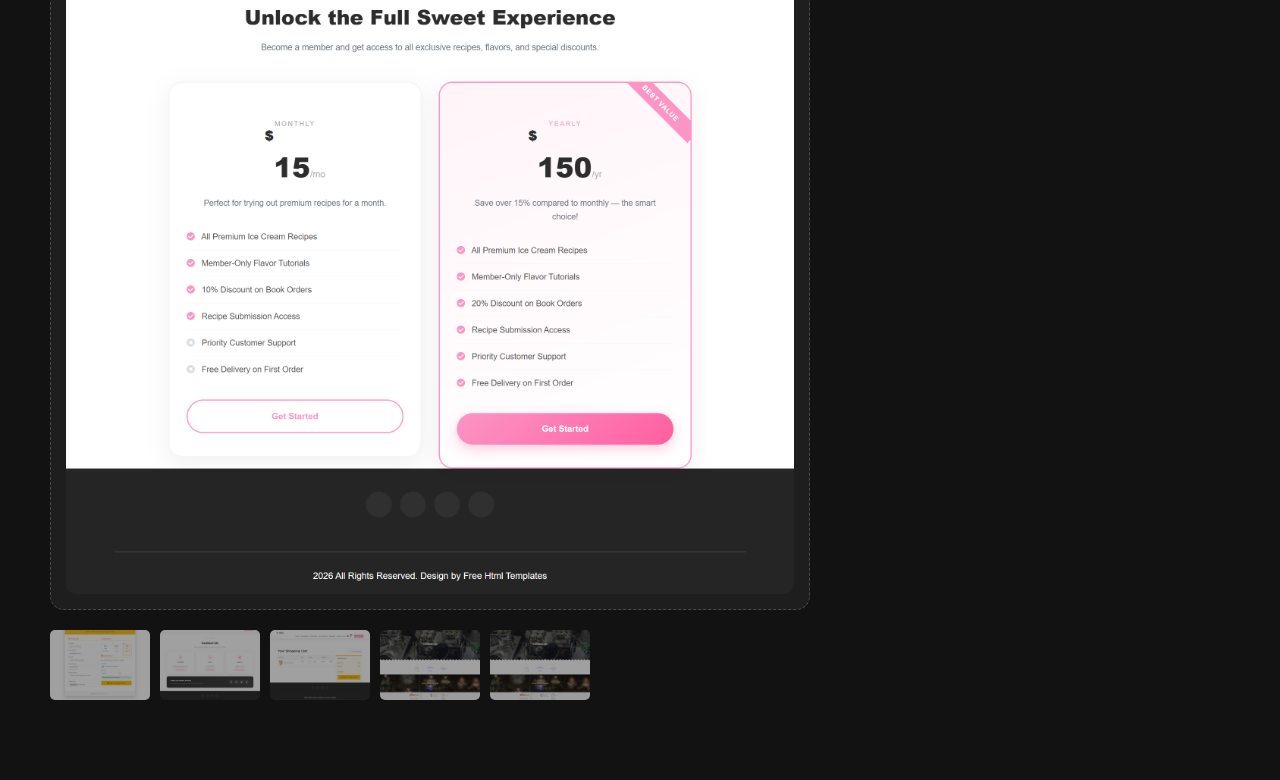
<file: project6.html>
<!DOCTYPE html>
<html lang="en">
<head>
    <meta charset="UTF-8">
    <meta name="viewport" content="width=device-width, initial-scale=1.0">
    <title>Project View - [Project Name]</title>
    <style>
    /* --------------------------------
 * GLOBAL & THEME STYLES (Matching Portfolio)
 * --------------------------------
*/
body {
    background-color: #121212; /* Dark background */
    color: white; /* Light text */
    font-family: sans-serif;
    margin: 0;
    padding: 0;
}

h1, h2, h3 {
    color: white;
    font-weight: 700;
}

/* --------------------------------
 * HEADER STYLES (Copied from previous example)
 * --------------------------------
*/
.header {
    display: flex;
    justify-content: space-between;
    align-items: center;
    padding: 20px 50px;
    background-color: #1a1a1a; /* Slightly darker header */
}

.header .logo {
    color: white;
    font-weight: 800;
    text-decoration: none;
    font-size: 24px;
}

.nav-links a {
    color: white;
    text-decoration: none;
    margin: 0 15px;
    padding: 5px 0;
    transition: color 0.3s;
}

.nav-links .active,
.nav-links a:hover {
    color: #ff4d4d; /* Use a red/accent color for active/hover */
}

.contact-btn {
    background-color: #ff4d4d; /* Red button background */
    color: white;
    border: none;
    padding: 10px 20px;
    border-radius: 5px;
    cursor: pointer;
    font-weight: bold;
}


/* --------------------------------
 * PROJECT VIEW SPECIFIC STYLES
 * --------------------------------
*/
.project-container {
    padding: 50px;
    max-width: 1200px; /* Limit the width for better readability */
    margin: 0 auto;
}

.project-header {
    margin-bottom: 40px;
    border-bottom: 1px solid rgba(255, 255, 255, 0.1);
    padding-bottom: 20px;
}

.project-title {
    font-size: 48px;
    margin-bottom: 5px;
}

.project-tagline {
    font-size: 20px;
    color: #cccccc;
}

.project-meta span {
    display: block;
    font-size: 14px;
    color: #999999;
    margin-top: 5px;
}

/* --- Content Grid Layout --- */
.project-content-grid {
    display: grid;
    grid-template-columns: 2fr 1fr; /* Image/Gallery is 2 parts, Details is 1 part */
    gap: 40px;
}

/* --- Gallery/Image Styles --- */
.project-gallery h2 {
    font-size: 28px;
    margin-top: 0;
}

.main-image-wrapper {
    /* Using the card styling for the main image wrapper */
    background: rgba(255, 255, 255, 0.05);
    border: 1px dashed rgba(255, 255, 255, 0.2);
    border-radius: 14px;
    padding: 15px;
    margin-bottom: 20px;
}

.main-screenshot {
    width: 100%;
    height: auto;
    display: block;
    border-radius: 10px;
}

.thumbnail-gallery {
    display: flex;
    gap: 10px;
    margin-bottom: 30px;
}

.thumbnail-gallery img {
    width: 100px;
    height: 70px;
    object-fit: cover;
    border-radius: 5px;
    cursor: pointer;
    opacity: 0.6;
    transition: opacity 0.3s;
}

.thumbnail-gallery img:hover {
    opacity: 1;
}

/* --- Detail Section Styles --- */
.project-details h2 {
    font-size: 28px;
    margin-top: 0;
}

.project-details h3 {
    font-size: 20px;
    margin-top: 25px;
    margin-bottom: 10px;
    color: #ff4d4d; /* Use the accent color for sub-headings */
}

.project-details ul {
    list-style-type: square;
    padding-left: 20px;
}

.project-details li {
    margin-bottom: 8px;
    color: #cccccc;
}


/* --- Button Styles --- */
.action-buttons {
    display: flex;
    gap: 20px;
    margin-top: 20px;
}

.live-link-btn, .github-link-btn {
    text-decoration: none;
    padding: 12px 25px;
    border-radius: 5px;
    font-weight: bold;
    transition: background-color 0.3s;
    text-align: center;
}

.live-link-btn {
    background-color: #ff4d4d; /* Primary accent color */
    color: white;
}

.live-link-btn:hover {
    background-color: #e63939;
}

.github-link-btn {
    background-color: rgba(255, 255, 255, 0.05); /* Same as your card background */
    border: 1px solid rgba(255, 255, 255, 0.2);
    color: white;
}

.github-link-btn:hover {
    background-color: rgba(255, 255, 255, 0.1);
}

/* --- Responsive Adjustments --- */
@media (max-width: 900px) {
    .project-content-grid {
        grid-template-columns: 1fr; /* Stack content columns on smaller screens */
    }

    .header, .project-container {
        padding: 20px;
    }
}
    </style>
</head>
<body>

    <header class="header">
        <a href="#" class="logo">M.Ahmed.Dev</a>
        <nav class="nav-links">
            <a href="index.html#home">Home</a>
            <a href="index.html#projects" class="active">Projects</a>
            <a href="index.html#services">Services</a>
            <a href="index.html#about">About</a>
        </nav>
            <button class="contact-btn" onclick="window.location.href='index.html#contact';">
  Contact Us
</button>
    </header>

    <main class="project-container">

        <div class="project-header">
            <h1 class="project-title">Ice Cream Parlour Management System (ASP.NET Core MVC)</h1>
            <p class="project-tagline">“A complete digital solution for managing ice cream orders, subscriptions, recipes, and customer experience.”</p>
            <div class="project-meta">
                <span>Ice Cream Parlour Management System | ASP.NET Core Project</span>
            </div>
        </div>

        <div class="project-content-grid">
            
            <section class="project-gallery">
                <h2>Screenshots & Demos</h2>
                <div class="main-image-wrapper">
                    <img src="images/screencapture-localhost-5143-2026-03-25-15_30_54.png" alt="Project Main View" class="main-screenshot">
                </div>
                
                <div class="thumbnail-gallery">
                    <img src="images/screencapture-localhost-5143-Account-Register-2026-03-25-15_33_12.png" alt="Thumbnail 1">
                    <img src="images/screencapture-localhost-5143-Home-contact-2026-03-25-15_32_04.png" alt="Thumbnail 2">
                    <img src="images/screencapture-localhost-5143-Books-Cart-2026-03-25-15_32_34.png" alt="Thumbnail 3">
                     <img src="images/screencapture-restrofood-infinityfreeapp-contact-us-2025-10-10-06_01_26.png" alt="Thumbnail 3">
                     <img src="images/screencapture-restrofood-infinityfreeapp-contact-us-2025-10-10-06_01_26.png" alt="Thumbnail 3">
                </div>

                <!-- <div class="action-buttons">
                    <a href="https://restrofood.infinityfreeapp.com/" class="live-link-btn">🚀 View Live Project</a>
                    
                </div> -->
            </section>

            <section class="project-details">
                <h2>Project Overview</h2>
                <p>
                 The Ice Cream Parlour Management System is a full-stack web application developed using ASP.NET Core MVC and C#. The system provides a complete digital platform for customers to explore ice cream flavors, place orders, subscribe to plans, and submit recipes. It also includes a powerful admin panel to manage users, payments, products, feedback, and website content efficiently.

The project focuses on enhancing user experience while automating business operations such as order management, payment tracking, and customer engagement.
                </p>
                
                <h3>Key Features</h3>
                <ul>
                    <li>🔐 User Authentication System

Registration, Login, Logout functionality</li>
                    <li>🛒 E-commerce Functionality

Add to Cart
Order Placement
Payment Integration</li>
                    <li>📦 Subscription Plans

Monthly & yearly subscription system</li>
                    <li>🍦 Flavor & Recipe Management

Users can submit recipes
Admin can manage flavors & categories</li>
                    <li>🧑‍💼 Admin Panel

User Management
Product & Category Management
Payment Tracking
Feedback & Contact Messages Handling</li>
                    <li>⭐ Feedback System

User ratings and reviews</li>
                    <li>📩 Contact & FAQ Management

Dynamic FAQ section
Contact form handling</li>
                    <li>📚 Recipe Submission System

Users can submit their own recipes</li>
                </ul>

            
            </section>
        </div>

    </main>
    <script>
   
    const mainImage = document.querySelector('.main-screenshot');
    const thumbnails = document.querySelectorAll('.thumbnail-gallery img');

    thumbnails.forEach(thumbnail => {
        thumbnail.addEventListener('click', () => {
            
            mainImage.src = thumbnail.src;

            
            thumbnails.forEach(img => img.style.opacity = '0.6');
            thumbnail.style.opacity = '1';
        });
    });
</script>

</body>

</html>
</file>
